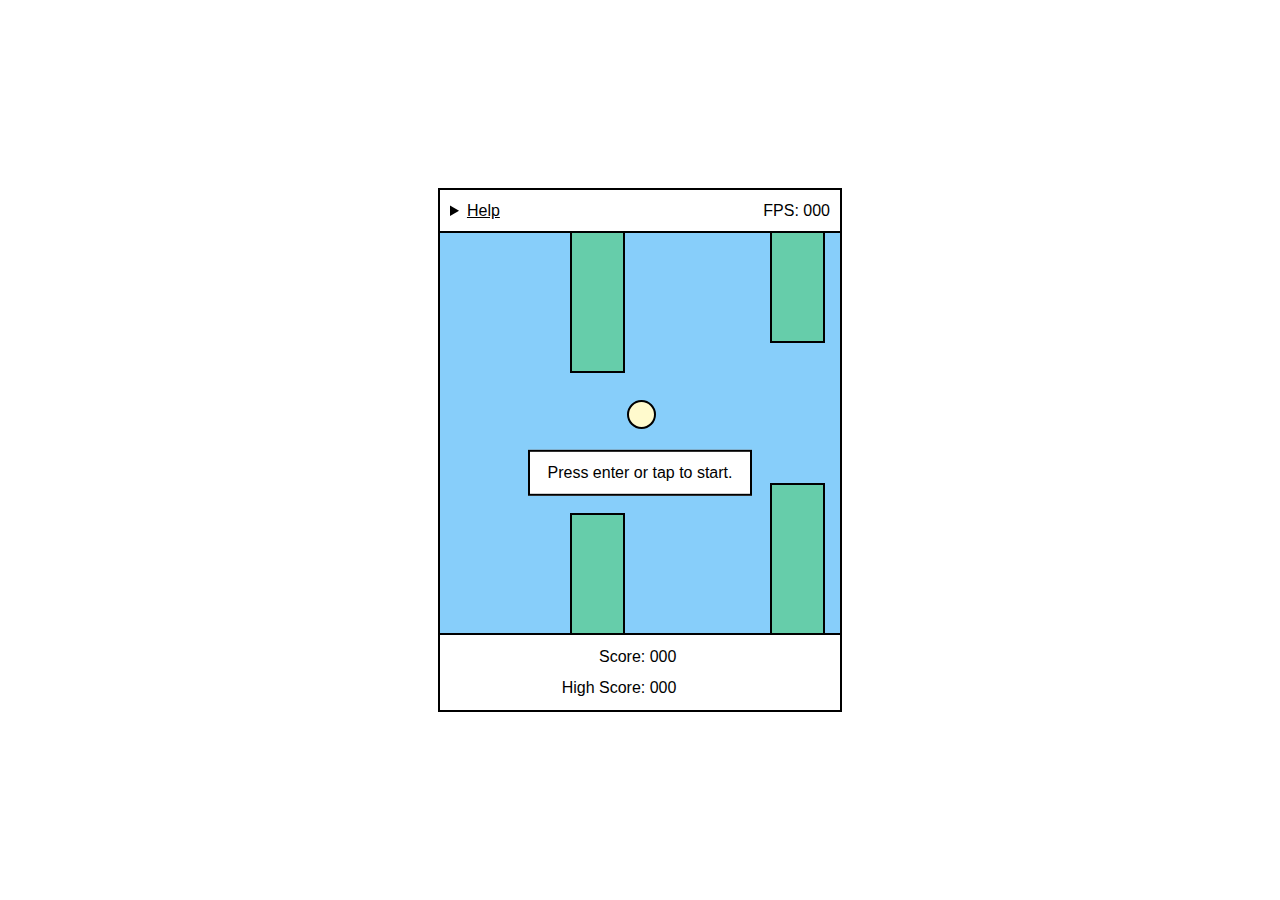
<file: index.html>
<!DOCTYPE html>
<html lang="en">
  <head>
    <meta charset="utf-8" />
    <meta name="viewport" content="width=device-width, initial-scale=1" />
    <link rel="icon" href="./favicon.ico" />
    <link rel="icon" href="./favicon.jpg" />
    <link rel="stylesheet" href="./index.css" />
    <script src="./index.js" defer></script>

    <title>Flappy Bird</title>
  </head>
  <body>
    <!-- This div is purely for taking screenshots of the game. -->
    <div id="screenshot-container">
      <header>
        <details id="help">
          <summary>Help</summary>
          <div id="help-contents">
            <p>
              Minimal HTML, CSS and JavaScript demo game based on:
              <br />
              <a href="https://en.wikipedia.org/wiki/Flappy_Bird"
                >https://en.wikipedia.org/wiki/Flappy_Bird</a
              >
            </p>
            <p>
              You are the yellow circle flying in the sky. Your goal is to jump through
              the pipes. You die if you touch a pipe.
            </p>
            <p>
              You can fly above and below the borders of the game though pipes extend
              north into space and south into the ground and so there is no way to avoid a
              collision with them without going through their gap.
            </p>
            <p>You gain a point every pipe you pass.</p>
            <p>The game gets harder as you gain more points.</p>
            <p>
              The game is publicly hosted at:
              <br />
              <a href="https://nhooyr.github.io/flappybird"
                >https://nhooyr.github.io/flappybird</a
              >
            </p>
            <p>
              The source code is available at:
              <br />
              <a href="https://github.com/nhooyr/flappybird"
                >https://github.com/nhooyr/flappybird</a
              >
            </p>
            <h4>Controls</h4>
            <ol>
              <li><p>Press enter or tap to start.</p></li>
              <li><p>Press enter or tap to jump.</p></li>
              <li><p>Press enter or tap to play again after dying.</p></li>
            </ol>
          </div>
        </details>
        <div id="fps-meter">FPS: <span id="fps-meter-n">000</span></div>
      </header>
      <div id="sky">
        <div id="bird"></div>
        <div id="prompt"><p>Press enter or tap to start.</p></div>
        <div id="pipe-top-1" class="pipe pipe-top"></div>
        <div id="pipe-bot-1" class="pipe pipe-bot"></div>
        <div id="pipe-top-2" class="pipe pipe-top"></div>
        <div id="pipe-bot-2" class="pipe pipe-bot"></div>
      </div>
      <footer>
        <div id="score-board">
          <div>Score: <span id="score-board-n">000</span></div>
          <div>High Score: <span id="high-score-board-n">000</span></div>
        </div>
      </footer>
    </div>
  </body>
</html>
</file>
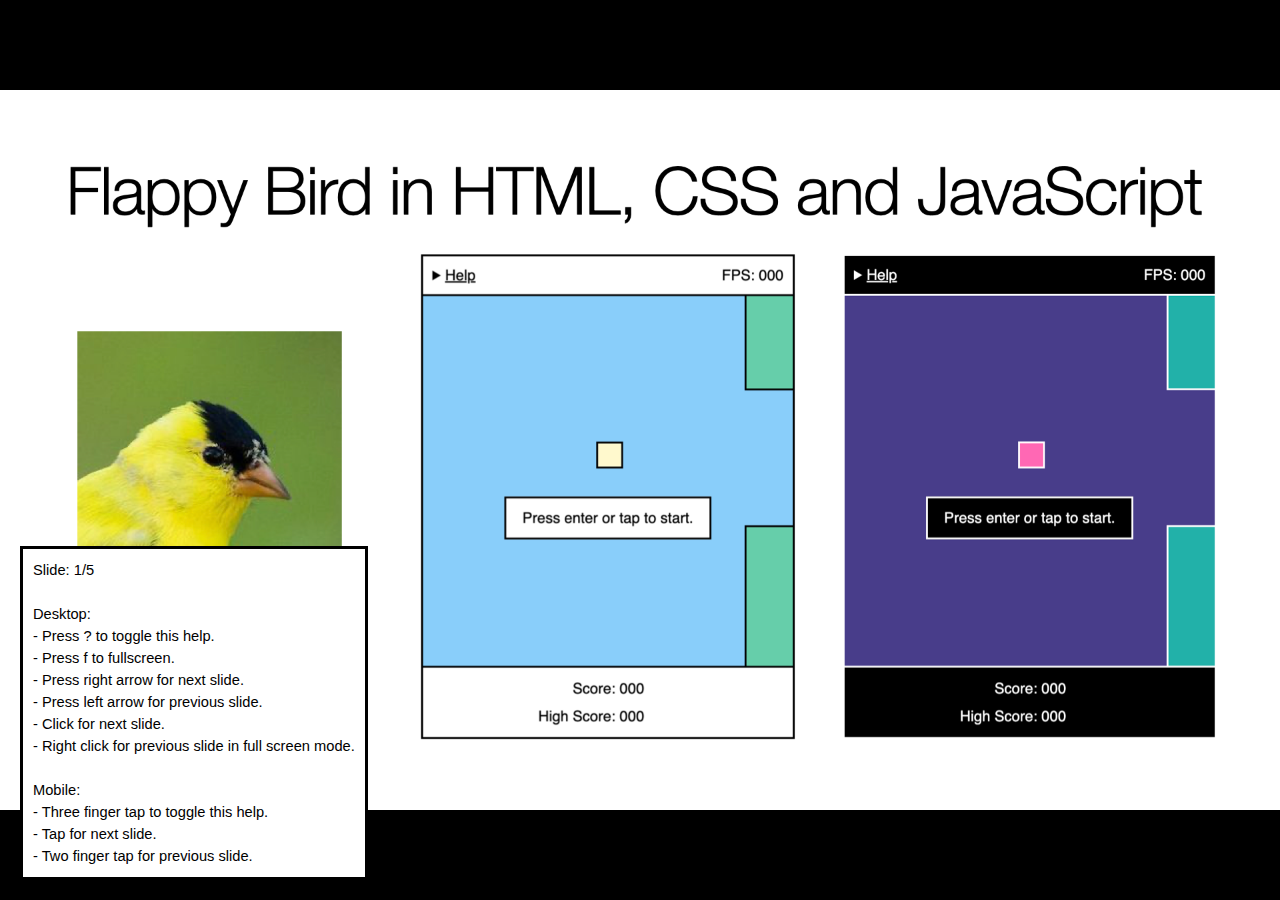
<file: pres/index.html>
<!DOCTYPE html>
<html lang="en">
  <head>
    <meta charset="utf-8" />
    <meta name="viewport" content="width=device-width, initial-scale=1" />
    <link rel="icon" href="../favicon.ico" />
    <link rel="icon" href="../favicon.jpg" />
    <link rel="stylesheet" href="./index.css" />
    <script src="./index.js" defer></script>

    <title>Flappy Bird Presentation</title>
  </head>
  <body>
    <div id="help">
      <pre>
Slide: <span id="slide-n">1</span>/5

Desktop:
- Press ? to toggle this help.
- Press f to fullscreen.
- Press right arrow for next slide.
- Press left arrow for previous slide.
- Click for next slide.
- Right click for previous slide in full screen mode.

Mobile:
- Three finger tap to toggle this help.
- Tap for next slide.
- Two finger tap for previous slide.
</pre>
    </div>
    <div id="slides-container">
      <img class="slide slide-visible" src="./slides/slides.001.png" alt="slide-1" />
      <img class="slide" src="./slides/slides.002.png" alt="slide-2" />
      <img class="slide" src="./slides/slides.003.png" alt="slide-3" />
      <img class="slide" src="./slides/slides.004.png" alt="slide-4" />
      <img class="slide" src="./slides/slides.005.png" alt="slide-5" />
    </div>
  </body>
</html>
</file>
<file: index.css>
h4,
ol,
p {
  margin: 0;
}

p {
  margin-bottom: 10px;
  line-height: 1.4;
}

html {
  height: 100%;
}

body {
  font-family: sans-serif;
  line-height: 1;

  height: 100%;
  margin: 0;
  min-height: 524px;
  min-width: 404px;

  display: flex;
  justify-content: center;
  align-items: center;
}

header {
  height: 45px;
  width: 404px;
  box-sizing: border-box;
  padding: 10px;
  border: 2px solid Black;
  position: relative;

  display: flex;
  justify-content: space-between;
  align-items: center;
}

#help summary {
  text-decoration: underline;
  cursor: pointer;
}

#help-contents {
  width: 404px;
  min-height: 404px;
  box-sizing: border-box;
  position: absolute;
  z-index: 1;
  padding: 10px;

  border: 2px solid Black;
  font-size: 14px;
  background: White;
  left: -2px;
  top: 41px;
}

ol p {
  margin-bottom: 5px;
}

h4 {
  font-size: 16px;
  font-weight: normal;
  margin-top: 15px;
  margin-bottom: 10px;
}

#sky {
  border: 2px solid Black;
  border-top: none;

  width: 400px;
  height: 400px;
  position: relative;
  overflow: clip;

  background: LightSkyBlue;
}

footer {
  width: 400px;
  height: 75px;

  border: 2px solid Black;
  border-top: none;

  display: flex;
  justify-content: center;
  align-items: center;
}

#score-board {
  height: 100%;
  display: flex;
  justify-content: space-evenly;
  align-items: end;
  flex-direction: column;

  position: relative;
  /* Perfectly centers score-board on Score: */
  /* 400/2 - 78/2 = 161 */
  /* 161 - (643-498+37) = -21 */
  left: -21px;
  /* Can confirm afterwards the position is 622-498+37 = 161px.
   * Numbers obtained from offsetLeft on footer, score-board and score div.
   * I also visually confirmed by removing highscore and the left above and
   * confirming that score only moves down and not side to side upon reload. */
}

.pipe {
  width: 55px;
  box-sizing: border-box;
  position: absolute;

  background: MediumAquamarine;
  border: 2px solid Black;

  --pipe-gap-height: 140px;
  /* (400-55-55)/2 = 145 */
  --pipe-interval-width: 145px;
}

.pipe-top {
  border-top: none;
}

.pipe-bot {
  bottom: 0px;
  border-bottom: none;
}

#pipe-top-1 {
  height: 140px;
  left: 130px;
}

#pipe-bot-1 {
  height: calc(400px - 140px - var(--pipe-gap-height));
  left: 130px;
}

#pipe-top-2 {
  height: 110px;
  left: calc(130px + 55px + var(--pipe-interval-width));
}

#pipe-bot-2 {
  height: calc(400px - 110px - var(--pipe-gap-height));
  left: calc(130px + 55px + var(--pipe-interval-width));
}

#bird {
  height: 25px;
  width: 25px;
  position: absolute;
  top: calc((402px / 2) - (29px / 2) - 20px);
  left: calc((402px / 2) - (29px / 2));

  border: 2px solid Black;
  background: LemonChiffon;
  border-radius: 50%;
}

#prompt {
  min-width: 200px;
  max-width: 300px;
  /* Not sure why this has to be explicitly set but it does.
   * Can be removed if left: is removed. */
  width: max-content;
  position: absolute;
  top: calc(50% + 40px);
  left: calc(50%);
  transform: translate(-50%, -50%);
  padding: 10px;

  background: White;
  border: 2px solid Black;
  text-align: center;

  line-height: 1.4;
}

#prompt p {
  margin-bottom: 0;
}

@media (prefers-color-scheme: dark) {
  body {
    background: Black;
    color: White;
  }
  header {
    border-color: White;
  }
  #help-contents {
    background: Black;
    border-color: White;
  }
  a {
    color: #84d3f5;
  }
  a:visited {
    color: #cc99ff;
  }
  #sky {
    background: DarkSlateBlue;
    border-color: White;
  }
  .pipe-top {
    background: LightSeaGreen;
    border-color: White;
  }
  .pipe-bot {
    background: LightSeaGreen;
    border-color: White;
  }
  #bird {
    background: HotPink;
    border-color: White;
  }
  #prompt {
    background: Black;
    border-color: White;
  }
  footer {
    background: Black;
    border-color: White;
  }
}
</file>
<file: pres/index.css>
html {
  height: 100%;
}

body {
  height: 100%;
  margin: 0;
  background: black;
}

#slides-container {
  height: 100%;
  display: flex;
  justify-content: center;
  align-items: center;
}

.slide {
  max-width: 100%;
  max-height: 100%;
  display: none;
}

.slide-visible {
  display: block;
}

#help {
  background: white;
  padding: 10px;
  position: absolute;
  bottom: 20px;
  left: 20px;
  border: 3px solid Black;
}

#help pre {
  margin: 0;
  font-family: sans-serif;
  font-size: 11pt;
  line-height: 1.5;
}
</file>
